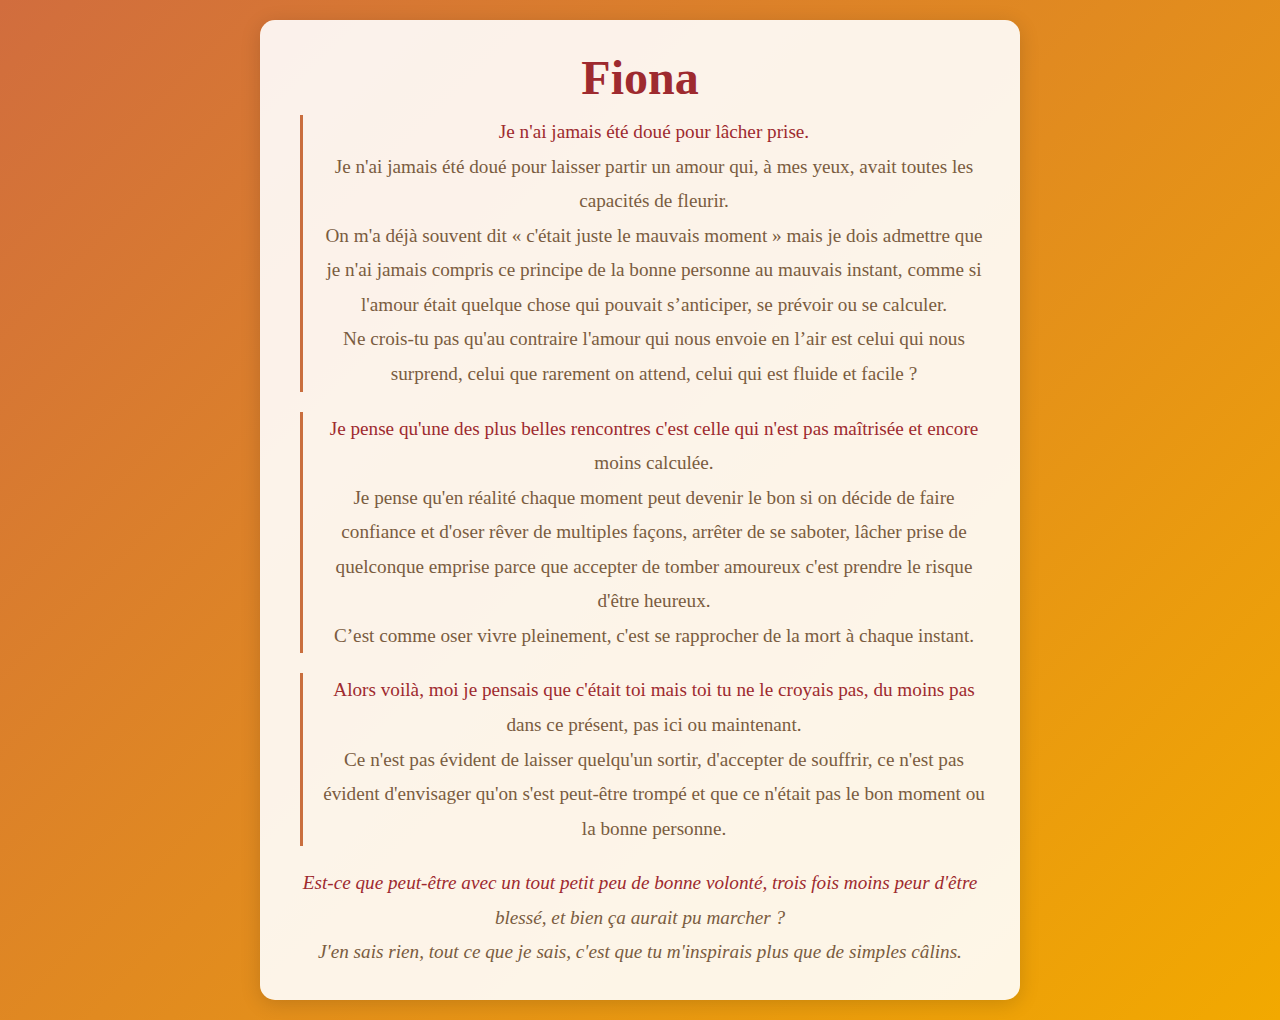
<file: index.html>
<!DOCTYPE html>
<html lang="fr">
<head>
    <meta charset="UTF-8">
    <meta name="viewport" content="width=device-width, initial-scale=1.0">
    <title>Fiona</title>
    <link rel="stylesheet" href="style.css">
</head>
<body>
    <div class="container">
        <h1>Fiona</h1>
        <div class="poem">
            <p>Je n'ai jamais été doué pour lâcher prise.<br>
            Je n'ai jamais été doué pour laisser partir un amour qui, à mes yeux, avait toutes les capacités de fleurir.<br>
            On m'a déjà souvent dit « c'était juste le mauvais moment » mais je dois admettre que je n'ai jamais compris ce principe de la bonne personne au mauvais instant, comme si l'amour était quelque chose qui pouvait s’anticiper, se prévoir ou se calculer.<br>
            Ne crois-tu pas qu'au contraire l'amour qui nous envoie en l’air est celui qui nous surprend, celui que rarement on attend, celui qui est fluide et facile ?</p>
            
            <p>Je pense qu'une des plus belles rencontres c'est celle qui n'est pas maîtrisée et encore moins calculée.<br>
            Je pense qu'en réalité chaque moment peut devenir le bon si on décide de faire confiance et d'oser rêver de multiples façons, arrêter de se saboter, lâcher prise de quelconque emprise parce que accepter de tomber amoureux c'est prendre le risque d'être heureux.<br>
            C’est comme oser vivre pleinement, c'est se rapprocher de la mort à chaque instant.</p>
            
            <p>Alors voilà, moi je pensais que c'était toi mais toi tu ne le croyais pas, du moins pas dans ce présent, pas ici ou maintenant.<br>
            Ce n'est pas évident de laisser quelqu'un sortir, d'accepter de souffrir, ce n'est pas évident d'envisager qu'on s'est peut-être trompé et que ce n'était pas le bon moment ou la bonne personne.</p>

            <p>Est-ce que peut-être avec un tout petit peu de bonne volonté, trois fois moins peur d'être blessé, et bien ça aurait pu marcher ?<br>
            J'en sais rien, tout ce que je sais, c'est que tu m'inspirais plus que de simples câlins.</p>
        </div>
    </div>
</body>
</html>
</file>
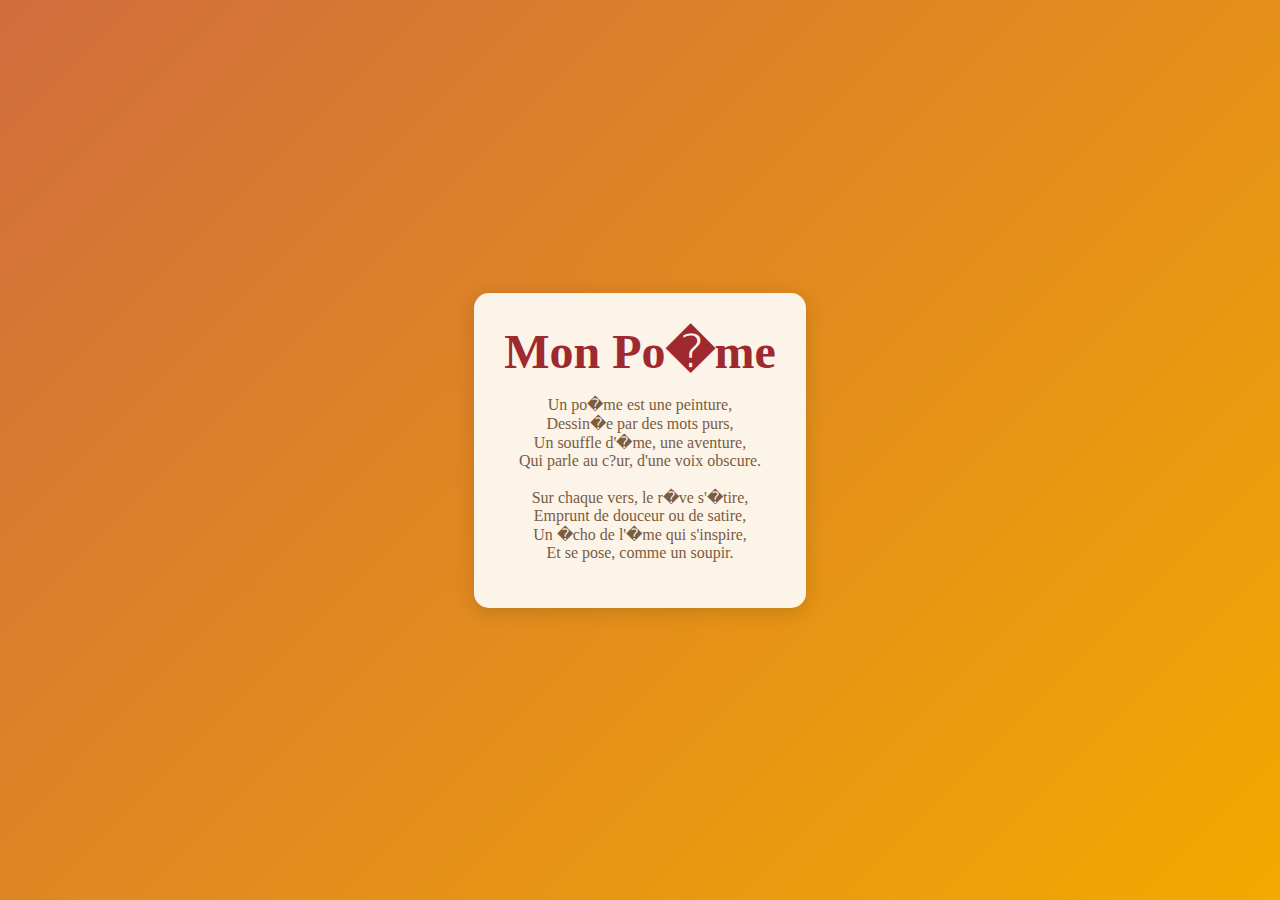
<file: test.html>
<!DOCTYPE html>
<html lang="fr">
<head>
    <meta charset="UTF-8">
    <meta name="viewport" content="width=device-width, initial-scale=1.0">
    <title>Po�me</title>
    <link rel="stylesheet" href="style.css">
</head>
<body>
    <div class="container">
        <h1>Mon Po�me</h1>
        <p class="poem">
            Un po�me est une peinture,<br>
            Dessin�e par des mots purs,<br>
            Un souffle d'�me, une aventure,<br>
            Qui parle au c?ur, d'une voix obscure.<br><br>
            
            Sur chaque vers, le r�ve s'�tire,<br>
            Emprunt de douceur ou de satire,<br>
            Un �cho de l'�me qui s'inspire,<br>
            Et se pose, comme un soupir.<br>
        </p>
    </div>
</body>
</html>
</file>
<file: style.css>
body {
    font-family: 'Georgia', serif;
    background: linear-gradient(135deg, #d16d3e, #f2a900); /* D�grad� automnal */
    color: #7a5c3f; /* Marron chaud */
    margin: 0;
    padding: 0;
    display: flex;
    justify-content: center;
    align-items: center;
    min-height: 100vh;
}

.container {
    max-width: 700px;
    background: rgba(255, 255, 255, 0.9);
    padding: 30px;
    margin: 20px;
    border-radius: 15px;
    box-shadow: 0 4px 20px rgba(0, 0, 0, 0.15);
    text-align: center;
    animation: fadeIn 1.5s ease-in-out;
}

@keyframes fadeIn {
    from { opacity: 0; }
    to { opacity: 1; }
}

h1 {
    font-family: 'Dancing Script', cursive;
    font-size: 3em;
    color: #9e2a2f; /* Rouge bordeaux */
    margin: 0 0 10px;
}

.poem p {
    font-size: 1.2em;
    line-height: 1.8;
    margin: 20px 0;
    color: #7a5c3f; /* Marron chaud */
}

.poem p::first-line {
    color: #9e2a2f; /* Rouge bordeaux */
}

.poem p:not(:last-child) {
    border-left: 3px solid #c96e3e; /* Cuivre */
    padding-left: 15px;
    margin-left: 10px;
}

.poem p:first-of-type {
    margin-top: 0;
}

.poem p:last-of-type {
    margin-bottom: 0;
    font-style: italic;
}

.container::before,
.container::after {
    content: "";
    font-size: 3em;
    color: #9e2a2f; /* Rouge bordeaux */
    position: absolute;
    top: -20px;
    right: 20px;
    font-family: serif;
    opacity: 0.5;
}

.container::after {
    content: "";
    left: 20px;
    right: auto;
    top: auto;
    bottom: -20px;
    transform: rotate(180deg);
}
</file>
